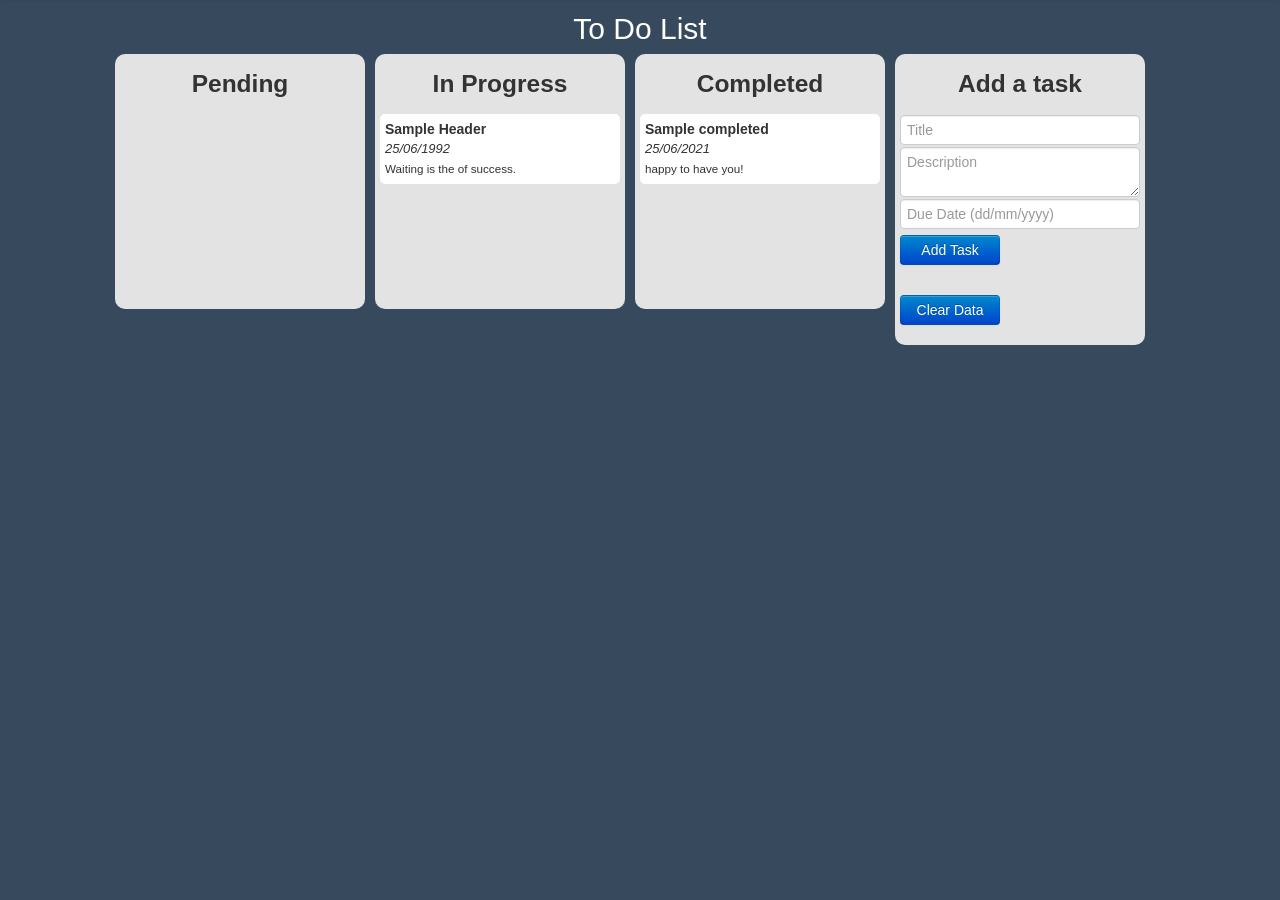
<file: 2/index.html>
<html>
    <head>
        <title>Yves's to-do List</title>

        <link rel="stylesheet" href="lib/Bootstrap/bootstrap.min.css" />
        <link rel="stylesheet" href="lib/jQuery/jquery.ui.min.css" />
        <link rel="stylesheet" href="assets/todo.css" /
        <link rel="stylesheet" href="assets/deal.css" />
    </head>

    <body class="well">
        <div id="container">

            <div id="header"> To Do List </div>

            <div class="task-list task-container" id="pending">
                <h3><span>Pending</span></h3>
                <!--<div class="todo-task">
                    <div class="task-header">Sample Header</div>
                    <div class="task-date">25/06/1992</div>
                    <div class="task-description">Lorem Ipsum Dolor Sit Amet</div>
                </div>-->
            </div>

            <div class="task-list task-container" id="inProgress">
                <h3>In Progress</h3>
                  <div class="todo-task">
                    <div class="task-header">Sample Header</div>
                    <div class="task-date">25/06/1992</div>
                    <div class="task-description">Waiting is the of success.</div>
                </div>
            </div>

            <div class="task-list task-container" id="completed">
                <h3>Completed</h3>
                  <div class="todo-task">
                    <div class="task-header">Sample completed</div>
                    <div class="task-date">25/06/2021</div>
                    <div class="task-description">happy to have you!</div>
                </div>
            </div>

            <div class="task-list">
                <h3>Add a task</h3>
                <form id="todo-form">
                    <input type="text" placeholder="Title" />
                    <textarea placeholder="Description"></textarea>
                    <input type="text" id="datepicker" placeholder="Due Date (dd/mm/yyyy)" />
                    <input type="button" class="btn btn-primary" value="Add Task" onclick="todo.add();" />
                </form>

                <input type="button" class="btn btn-primary" value="Clear Data" onclick="todo.clear();" />

                <div id="delete-div">
                    Drag Here to Delete
                </div>
            </div>

            <div style="clear:both;"></div>
	          <script type="text/javascript" src="lib/jQuery/jquery.min.js"></script>
            <script type="text/javascript" src="lib/Bootstrap/bootstrap.min.js"></script>
            <script type="text/javascript" src="lib/jQuery/jquery.ui.min.js"></script>
            <script type="text/javascript" src="assets/todo.js"></script>

            <script type="text/javascript">
                $( "#datepicker" ).datepicker();
                $( "#datepicker" ).datepicker("option", "dateFormat", "dd/mm/yy");

                $(".task-container").droppable();
                $(".todo-task").draggable({ revert: "valid", revertDuration:200 });
                todo.init();
            </script>

        </div>
    </body>
</html>
</file>
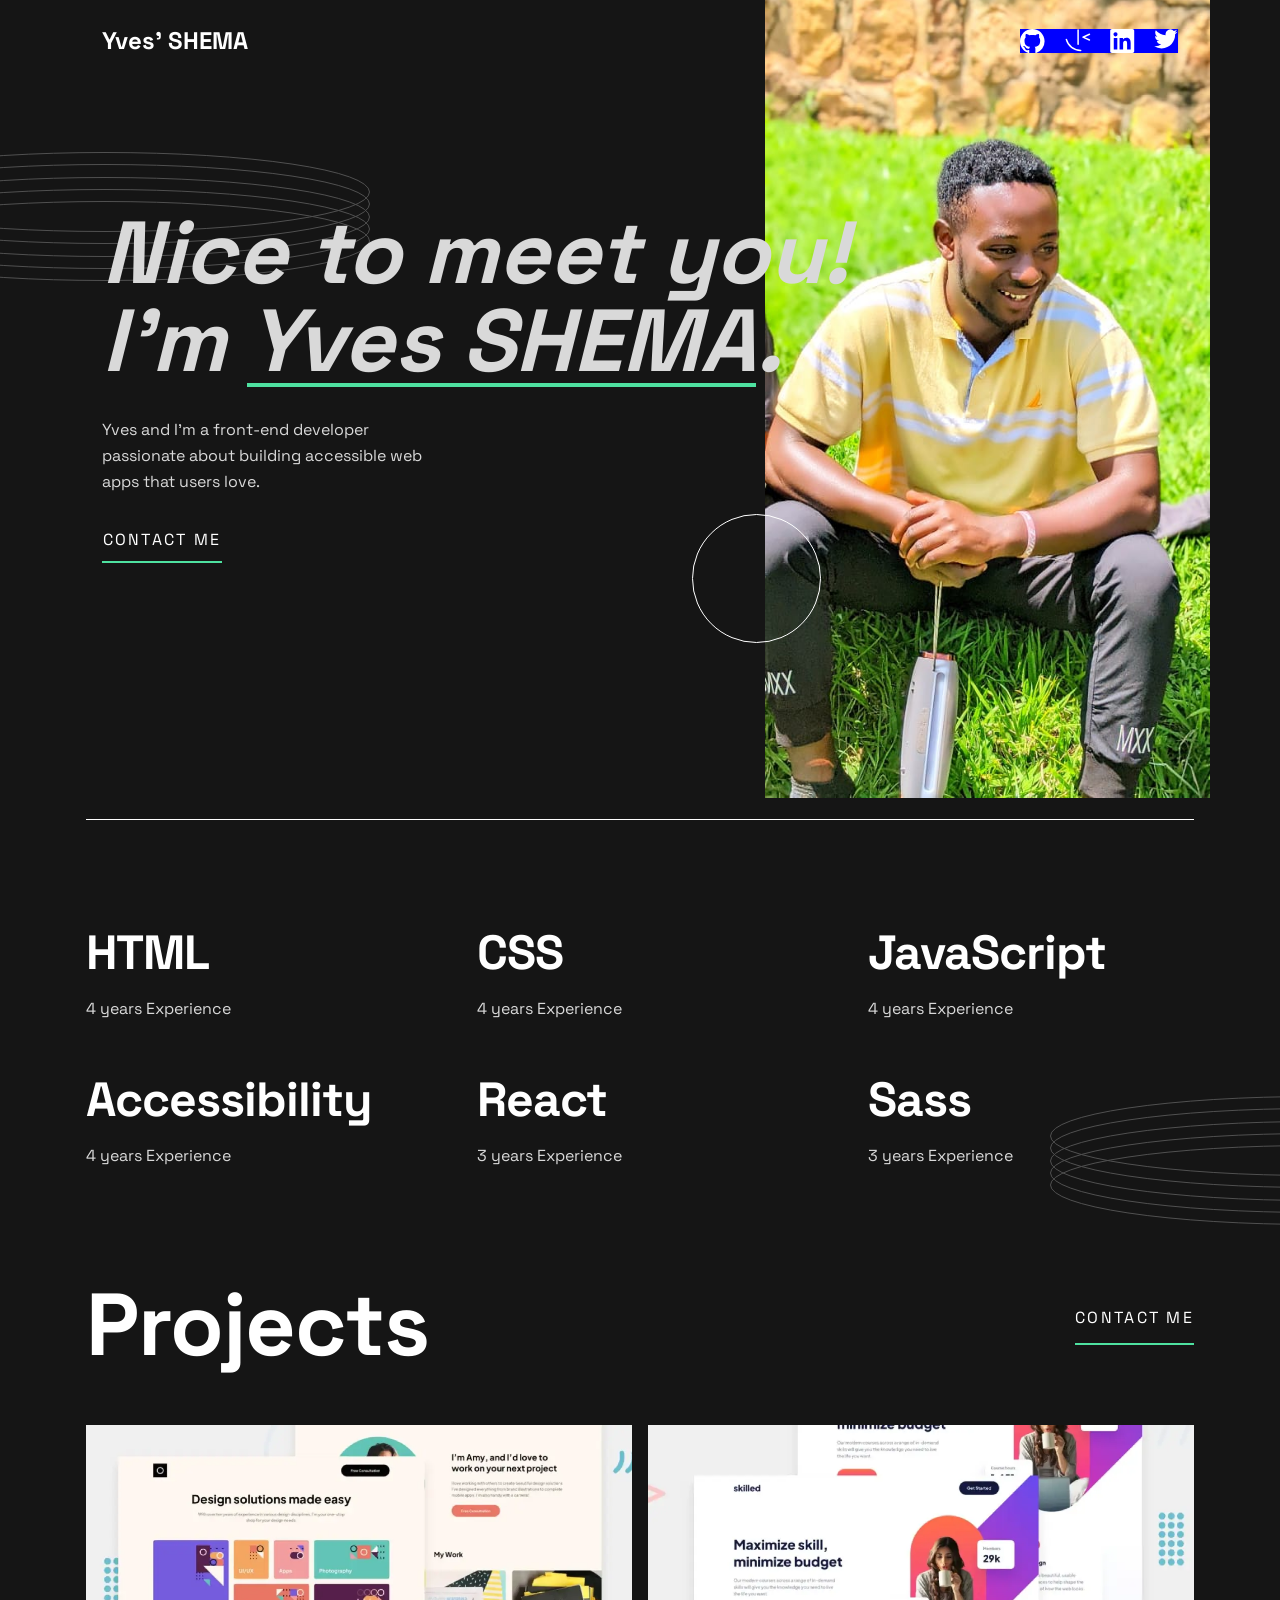
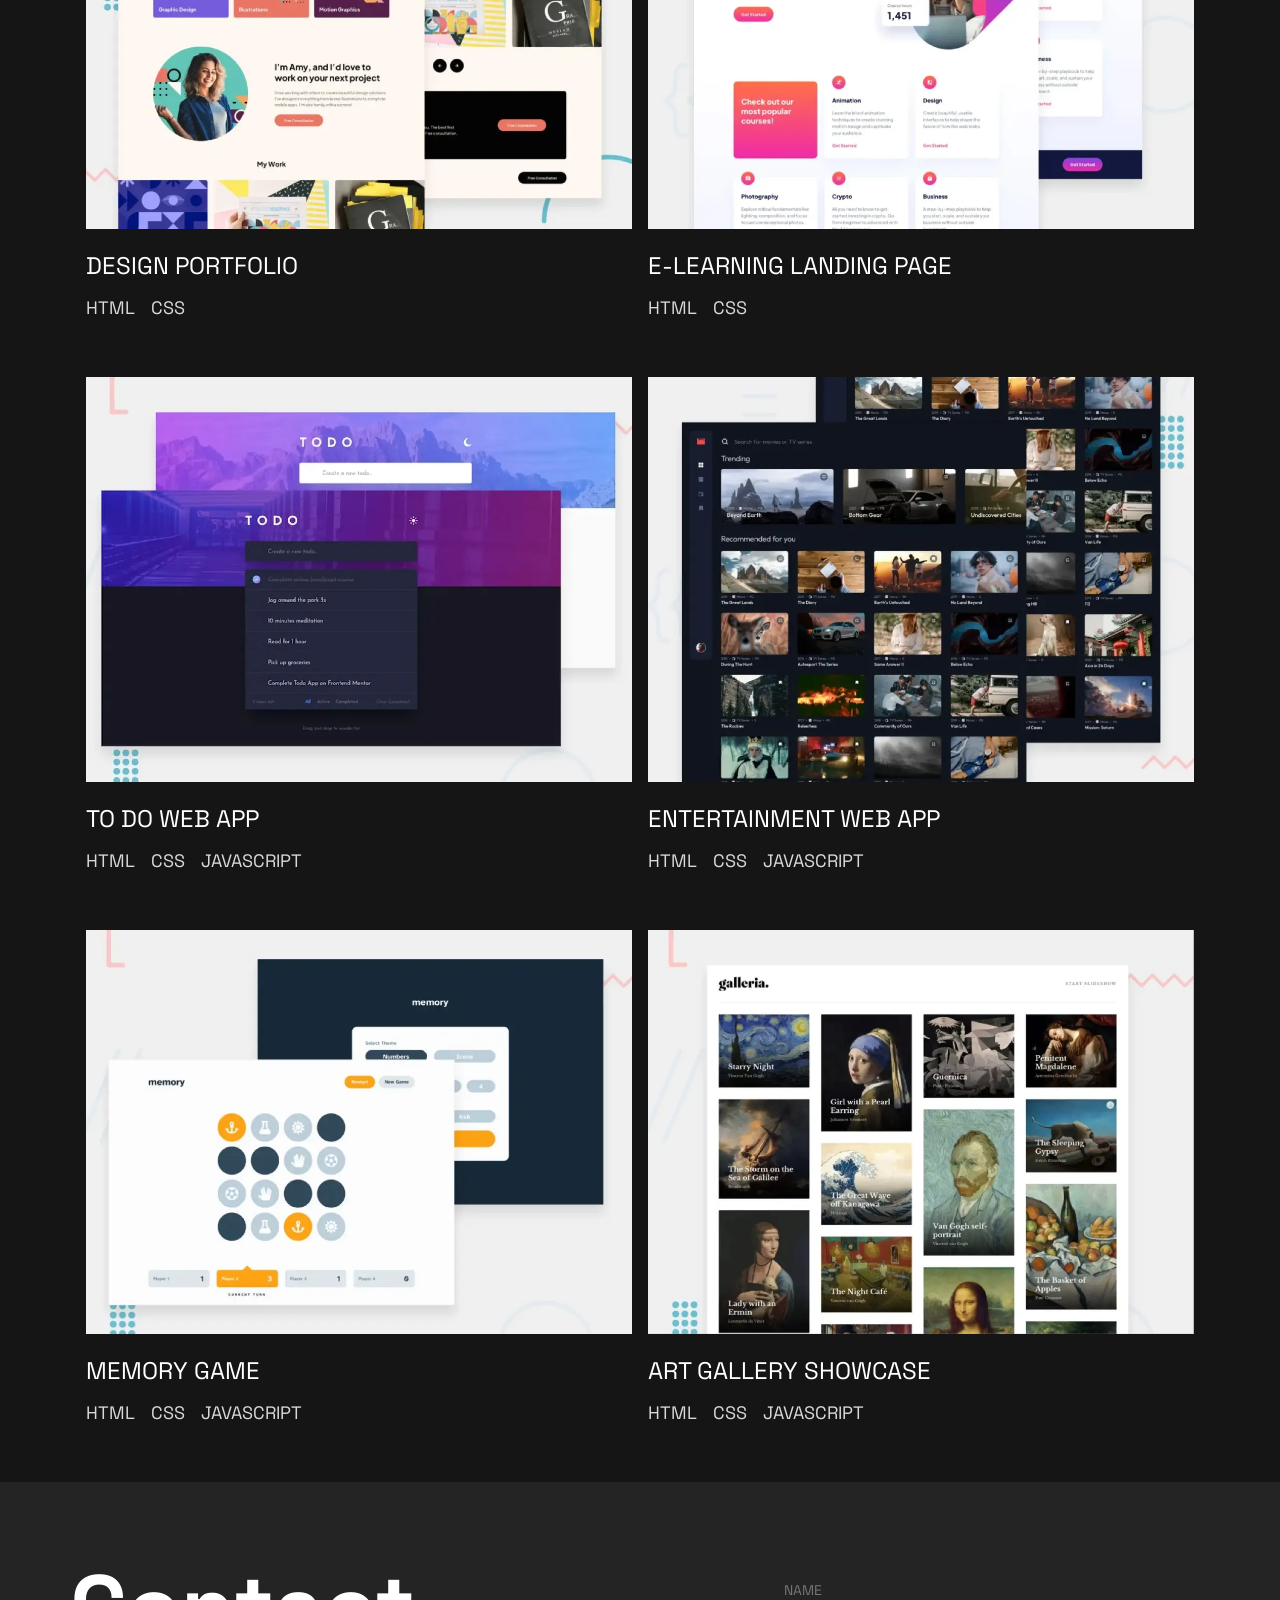
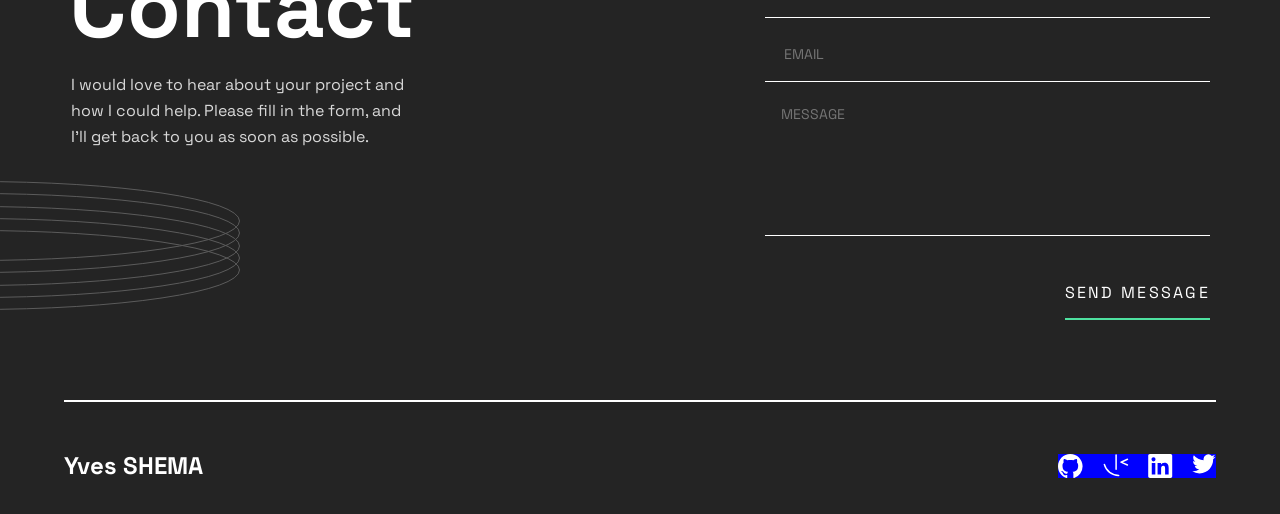
<file: 3 design/index.html>
<!DOCTYPE html>
<html lang="en">

<head>
  <meta charset="UTF-8">
  <meta name="viewport" content="width=device-width, initial-scale=1.0">

  <link rel="icon" type="image/png" sizes="32x32" href="./img/favicon-32x32.png">
  <link rel="preconnect" href="https://fonts.googleapis.com">
  <link rel="preconnect" href="https://fonts.gstatic.com" crossorigin>
  <link href="https://fonts.googleapis.com/css2?family=Space+Grotesk:wght@500&display=swap" rel="stylesheet">
  <link rel="stylesheet" href="css/style.css">
  <script src="js/main.js" defer></script>


  <title>Frontend  | Single-page developer portfolio</title>
</head>

<body>

  <div class="master-container">

    <nav class="navigation">
     <!-- <img class="logo-img" src="img/eagle-logo.jpeg" alt="logo" />-->
      <h3 class="h-m">Yves' SHEMA</h3>
      
<meta name="viewport" content="width=device-width, initial-scale=1.0">
      <div class="navigation__social">
        <svg xmlns="http://www.w3.org/2000/svg" width="25" height="24"><path fill="#FFF" fill-rule="evenodd" d="M12.304 0C5.506 0 0 5.506 0 12.304c0 5.444 3.522 10.042 8.413 11.672.615.108.845-.261.845-.584 0-.292-.015-1.261-.015-2.291-3.091.569-3.891-.754-4.137-1.446-.138-.354-.738-1.446-1.261-1.738-.43-.23-1.046-.8-.016-.815.97-.015 1.661.892 1.892 1.261 1.107 1.86 2.876 1.338 3.584 1.015.107-.8.43-1.338.784-1.646-2.738-.307-5.598-1.368-5.598-6.074 0-1.338.477-2.446 1.26-3.307-.122-.308-.553-1.569.124-3.26 0 0 1.03-.323 3.383 1.26.985-.276 2.03-.415 3.076-.415 1.046 0 2.092.139 3.076.416 2.353-1.6 3.384-1.261 3.384-1.261.676 1.691.246 2.952.123 3.26.784.861 1.26 1.953 1.26 3.307 0 4.721-2.875 5.767-5.613 6.074.446.385.83 1.123.83 2.277 0 1.645-.015 2.968-.015 3.383 0 .323.231.708.846.584a12.324 12.324 0 0 0 8.382-11.672C24.607 5.506 19.101 0 12.304 0Z"/></svg>
        <svg xmlns="http://www.w3.org/2000/svg" width="26" height="23"><path fill="#FFF" d="M13.084.23a.751.751 0 0 0-.736.75v14.267a.75.75 0 1 0 1.5 0V.98a.75.75 0 0 0-.763-.75ZM24.44 4.504a.752.752 0 0 0-.284.064l-6.44 2.875a.752.752 0 0 0 0 1.37l6.44 2.884a.75.75 0 0 0 .612-1.369L19.861 8.13l4.907-2.191a.753.753 0 0 0 .38-.99.752.752 0 0 0-.708-.444ZM1.371 9.663a.752.752 0 0 0-.74.938C2.41 17.447 8.603 22.23 15.685 22.23a.75.75 0 1 0 0-1.501A14.053 14.053 0 0 1 2.083 10.225a.75.75 0 0 0-.712-.561v-.001Z"/></svg>
        <svg xmlns="http://www.w3.org/2000/svg" width="25" height="24"><path fill="#FFF" fill-rule="evenodd" d="M5.551 3.304c-1.14 0-2.067.926-2.067 2.064 0 1.14.928 2.066 2.067 2.066a2.066 2.066 0 0 0 0-4.13ZM3.767 8.998v11.453h3.562L7.33 8.998H3.767Zm5.798 0V20.45l3.554.002.002-5.668c0-1.454.253-2.941 2.132-2.941 1.851 0 1.851 1.755 1.851 3.036v5.571l3.559-.001v-6.28c0-2.834-.517-5.457-4.27-5.457-1.763 0-2.916.997-3.368 1.85h-.05V8.997h-3.41ZM22.435 24H1.982c-.976 0-1.77-.777-1.77-1.732V1.731C.212.776 1.006 0 1.982 0h20.453c.98 0 1.777.776 1.777 1.73v20.538c0 .955-.797 1.732-1.777 1.732Z"/></svg>
        <svg xmlns="http://www.w3.org/2000/svg" width="24" height="20"><path fill="#FFF" d="M23.492 2.705a9.563 9.563 0 0 1-2.742.751 4.788 4.788 0 0 0 2.1-2.643 9.536 9.536 0 0 1-3.033 1.159 4.778 4.778 0 0 0-8.14 4.357 13.564 13.564 0 0 1-9.844-4.99 4.774 4.774 0 0 0-.646 2.4 4.778 4.778 0 0 0 2.124 3.977 4.765 4.765 0 0 1-2.163-.598v.061a4.778 4.778 0 0 0 3.832 4.684 4.812 4.812 0 0 1-2.158.082 4.78 4.78 0 0 0 4.462 3.316 9.584 9.584 0 0 1-5.932 2.045c-.38 0-.762-.022-1.14-.067a13.508 13.508 0 0 0 7.32 2.146c8.787 0 13.59-7.277 13.59-13.589 0-.205-.004-.412-.013-.617a9.71 9.71 0 0 0 2.381-2.471l.002-.003Z"/></svg>
      </div>
      </nav>


    <header class="header">
      <div class="header__inner-container">
        <img src="./img/pattern-rings.svg" alt="rings" class="header__rings-desktop">
        <!-- <img src="./img/pattern-circle.svg" alt="circle" class="header__circle-desktop"> -->
        <div class="picture-container">
          <img src="./img/pattern-circle.svg" alt="circle" class="header__circle-desktop">
        <picture class="header__picture">
          <source media="(min-width: 1000px)" srcset="./img/image-profile-desktop.jpg">
          <source media="(min-width: 600px)" srcset="./img/image-profile-tablet.webp">
          <img class="header__profile-pic" alt="world map" src="image-profile-mobile.webg">
        </picture>
      </div>
        <div class="header__left-content">
          <h1 class="header__heading-desktop">Nice to meet you! I'm <span class="underline">Yves SHEMA</span>.</h1>
          <h1 class="header__heading"><span id="span-heading" class="heading-top">Nice to</span> <span class="center">meet you! I'm
            </span><span class="underline">Yves SHEMAA</span>.</h1>
          <p class="header__description">
            Yves and I’m a front-end developer passionate about building accessible web apps that users love.
          </p>
          <p class="cta cta-header">Contact me</p>
        </div>
      </div>
    </header>

    <main>
      <section class="experience" aria-label="experience">
        <img class="experience__rings" src="./img/pattern-rings.svg" alt="rings">
        <div class="experience__item">
          <p class="experience__skill">HTML</p>
          <small class="experience__time">4 years Experience</small>
        </div>
        <div class="experience__item">
          <p class="experience__skill">CSS</p>
          <small class="experience__time">4 years Experience</small>
        </div>
        <div class="experience__item">
          <p class="experience__skill">JavaScript</p>
          <small class="experience__time">4 years Experience</small>
        </div>
        <div class="experience__item">
          <p class="experience__skill">Accessibility</p>
          <small class="experience__time">4 years Experience</small>
        </div>
        <div class="experience__item">
          <p class="experience__skill">React</p>
          <small class="experience__time">3 years Experience</small>
        </div>
        <div class="experience__item">
          <p class="experience__skill">Sass</p>
          <small class="experience__time">3 years Experience</small>
        </div>


      </section>

      <section class="projects">
        <div class="projects__top">
          <h2 class="projects__heading">Projects</h2>
          <p class="cta cta-projects">Contact me</p>
        </div>

        <div class="gallery">

          <div class="gallery__item">
            <div class="gallery__image-overlay">
              <div class="gallery__image-overlay-container">
              <a class="cta cta-projects-item link-overlay" href="#">View Project</a>
              <a class="cta cta-projects-item link-overlay" href="#">View Code</a>
            </div>
            </div>
            <picture class="gallery__picture">
              <source media="(min-width: 600px)" srcset="./img/thumbnail-project-1-large.webp">
              <img class="gallery__profile-pic" alt="design-portfolio" src="./img/thumbnail-project-1-small.webp">
            </picture>
            <p class="gallery__title">Design Portfolio</p>
            <ul class="gallery__list-languages">
              <li class="gallery__list-item">HTML</li>
              <li class="gallery__list-item">CSS</li>
            </ul>
            <div class="gallery__links">
              <a class="cta cta-projects-item" href="#">View Project</a>
              <a class="cta cta-projects-item" href="#">View Code</a>
            </div>
          </div>

          <div class="gallery__item">
            <div class="gallery__image-overlay">
              <div class="gallery__image-overlay-container">
                <a class="cta cta-projects-item link-overlay" href="#">View Project</a>
                <a class="cta cta-projects-item link-overlay" href="#">View Code</a>
              </div>
            </div>
            <picture class="gallery__picture">
              <source media="(min-width: 600px)" srcset="./img/thumbnail-project-2-large.webp">
              <img class="gallery__profile-pic" alt="e-learning landing page" src="./img/thumbnail-project-2-small.webp">
            </picture>
            <p class="gallery__title">e-learning landing page</p>
            <ul class="gallery__list-languages">
              <li class="gallery__list-item">HTML</li>
              <li class="gallery__list-item">CSS</li>
            </ul>
            <div class="gallery__links">
              <a class="cta cta-projects-item" href="#">View Project</a>
              <a class="cta cta-projects-item" href="#">View Code</a>
            </div>
          </div>

          <div class="gallery__item">
            <div class="gallery__image-overlay">
              <div class="gallery__image-overlay-container">
                <a class="cta cta-projects-item link-overlay" href="#">View Project</a>
                <a class="cta cta-projects-item link-overlay" href="#">View Code</a>
              </div>
            </div>
            <picture class="gallery__picture">
              <source media="(min-width: 600px)" srcset="./img/thumbnail-project-3-large.webp">
              <img class="gallery__profile-pic" alt="to do web app" src="./img/thumbnail-project-3-small.webp">
            </picture>
            <p class="gallery__title">to do web app</p>
            <ul class="gallery__list-languages">
              <li class="gallery__list-item">HTML</li>
              <li class="gallery__list-item">CSS</li>
              <li class="gallery__list-item">JAVASCRIPT</li>
            </ul>
            <div class="gallery__links">
              <a class="cta cta-projects-item" href="#">View Project</a>
              <a class="cta cta-projects-item" href="#">View Code</a>
            </div>
          </div>


          <div class="gallery__item">
            <div class="gallery__image-overlay">
              <div class="gallery__image-overlay-container">
                <a class="cta cta-projects-item link-overlay" href="#">View Project</a>
                <a class="cta cta-projects-item link-overlay" href="#">View Code</a>
              </div>
            </div>
            <picture class="gallery__picture">
              <source media="(min-width: 600px)" srcset="./img/thumbnail-project-4-large.webp">
              <img class="gallery__profile-pic" alt="entertainment web app" src="./img/thumbnail-project-4-small.webp">
            </picture>
            <p class="gallery__title">Entertainment web app</p>
            <ul class="gallery__list-languages">
              <li class="gallery__list-item">HTML</li>
              <li class="gallery__list-item">CSS</li>
              <li class="gallery__list-item">JAVASCRIPT</li>
            </ul>
            <div class="gallery__links">
              <a class="cta cta-projects-item" href="#">View Project</a>
              <a class="cta cta-projects-item" href="#">View Code</a>
            </div>
          </div>

          <div class="gallery__item">
            <div class="gallery__image-overlay">
              <div class="gallery__image-overlay-container">
                <a class="cta cta-projects-item link-overlay" href="#">View Project</a>
                <a class="cta cta-projects-item link-overlay" href="#">View Code</a>
              </div>
            </div>
            <picture class="gallery__picture">
              <source media="(min-width: 600px)" srcset="./img/thumbnail-project-5-large.webp">
              <img class="gallery__profile-pic" alt="memory game" src="./img/thumbnail-project-5-small.webp">
            </picture>
            <p class="gallery__title">Memory game</p>
            <ul class="gallery__list-languages">
              <li class="gallery__list-item">HTML</li>
              <li class="gallery__list-item">CSS</li>
              <li class="gallery__list-item">JAVASCRIPT</li>
            </ul>
            <div class="gallery__links">
              <a class="cta cta-projects-item" href="#">View Project</a>
              <a class="cta cta-projects-item" href="#">View Code</a>
            </div>
          </div>

          <div class="gallery__item">
            <div class="gallery__image-overlay">
              <div class="gallery__image-overlay-container">
                <a class="cta cta-projects-item link-overlay" href="#">View Project</a>
                <a class="cta cta-projects-item link-overlay" href="#">View Code</a>
              </div>
            </div>
            <picture class="gallery__picture">
              <source media="(min-width: 600px)" srcset="./img/thumbnail-project-6-large.webp">
              <img class="gallery__profile-pic" alt="art gallery showcase" src="./img/thumbnail-project-6-small.webp">
            </picture>
            <p class="gallery__title">art gallery showcase</p>
            <ul class="gallery__list-languages">
              <li class="gallery__list-item">HTML</li>
              <li class="gallery__list-item">CSS</li>
              <li class="gallery__list-item">JAVASCRIPT</li>
            </ul>
            <div class="gallery__links">
              <a class="cta cta-projects-item" href="#">View Project</a>
              <a class="cta cta-projects-item" href="#">View Code</a>
            </div>
          </div>

        </div>

      </section>

    </main>

  </div> <!--master-container-end-->

    <section class="contact">
      <div class="contact__inner-container">

      <div class="contact__left-content">
        <h2 class="contact__heading">Contact</h2>
        <p class="contact__description">I would love to hear about your project and how I could help. Please fill in
          the form, and I’ll get back to you as soon as possible.</p>
      </div>
      <div class="contact__right-content">
        <form class="form" id="form">

          <div class="form-control">
            <label for="name"></label>
            <input type="text" placeholder="Name" id="name">
            <svg class="i-error" width="24" height="24" viewBox="0 0 24 24" fill="none" xmlns="http://www.w3.org/2000/svg"><circle cx="12" cy="12" r="11.5" stroke="#FF6F5B"></circle><rect x="11" y="6" width="2" height="9" rx="1" fill="#FF6F5B"></rect><rect x="11" y="17" width="2" height="2" rx="1" fill="#FF6F5B"></rect></svg>            <small class="error-message"></small>
          </div>

          <div class="form-control">
            <label for="email"></label>
            <input type="email" placeholder="Email" id="email">
            <svg class="i-error" width="24" height="24" viewBox="0 0 24 24" fill="none" xmlns="http://www.w3.org/2000/svg"><circle cx="12" cy="12" r="11.5" stroke="#FF6F5B"></circle><rect x="11" y="6" width="2" height="9" rx="1" fill="#FF6F5B"></rect><rect x="11" y="17" width="2" height="2" rx="1" fill="#FF6F5B"></rect></svg>            <small class="error-message"></small>
            <small class="error-message"></small>
          </div>

          <div class="form-control">
            <label for="message"></label>
            <textarea name="message" id="message" placeholder="Message" cols="30" rows="8"></textarea>
            <svg class="i-error" width="24" height="24" viewBox="0 0 24 24" fill="none" xmlns="http://www.w3.org/2000/svg"><circle cx="12" cy="12" r="11.5" stroke="#FF6F5B"></circle><rect x="11" y="6" width="2" height="9" rx="1" fill="#FF6F5B"></rect><rect x="11" y="17" width="2" height="2" rx="1" fill="#FF6F5B"></rect></svg>            <small class="error-message"></small>
            <small class="error-message"></small>
          </div>
          <button class="cta form-button" type="submit">Send Message</button>
          <img class="contact__rings" src="./img/pattern-rings.svg" alt="rings">
      
      </form>

    </div>

  </div> <!--inner-content-end-->


    </section>

    <footer class="footer">
      <div class="footer__inner">
        <h3 class="h-m">Yves SHEMA</h3>
        <div class="navigation__social">
          <svg xmlns="http://www.w3.org/2000/svg" width="25" height="24"><path fill="#FFF" fill-rule="evenodd" d="M12.304 0C5.506 0 0 5.506 0 12.304c0 5.444 3.522 10.042 8.413 11.672.615.108.845-.261.845-.584 0-.292-.015-1.261-.015-2.291-3.091.569-3.891-.754-4.137-1.446-.138-.354-.738-1.446-1.261-1.738-.43-.23-1.046-.8-.016-.815.97-.015 1.661.892 1.892 1.261 1.107 1.86 2.876 1.338 3.584 1.015.107-.8.43-1.338.784-1.646-2.738-.307-5.598-1.368-5.598-6.074 0-1.338.477-2.446 1.26-3.307-.122-.308-.553-1.569.124-3.26 0 0 1.03-.323 3.383 1.26.985-.276 2.03-.415 3.076-.415 1.046 0 2.092.139 3.076.416 2.353-1.6 3.384-1.261 3.384-1.261.676 1.691.246 2.952.123 3.26.784.861 1.26 1.953 1.26 3.307 0 4.721-2.875 5.767-5.613 6.074.446.385.83 1.123.83 2.277 0 1.645-.015 2.968-.015 3.383 0 .323.231.708.846.584a12.324 12.324 0 0 0 8.382-11.672C24.607 5.506 19.101 0 12.304 0Z"/></svg>
          <svg xmlns="http://www.w3.org/2000/svg" width="26" height="23"><path fill="#FFF" d="M13.084.23a.751.751 0 0 0-.736.75v14.267a.75.75 0 1 0 1.5 0V.98a.75.75 0 0 0-.763-.75ZM24.44 4.504a.752.752 0 0 0-.284.064l-6.44 2.875a.752.752 0 0 0 0 1.37l6.44 2.884a.75.75 0 0 0 .612-1.369L19.861 8.13l4.907-2.191a.753.753 0 0 0 .38-.99.752.752 0 0 0-.708-.444ZM1.371 9.663a.752.752 0 0 0-.74.938C2.41 17.447 8.603 22.23 15.685 22.23a.75.75 0 1 0 0-1.501A14.053 14.053 0 0 1 2.083 10.225a.75.75 0 0 0-.712-.561v-.001Z"/></svg>
          <svg xmlns="http://www.w3.org/2000/svg" width="25" height="24"><path fill="#FFF" fill-rule="evenodd" d="M5.551 3.304c-1.14 0-2.067.926-2.067 2.064 0 1.14.928 2.066 2.067 2.066a2.066 2.066 0 0 0 0-4.13ZM3.767 8.998v11.453h3.562L7.33 8.998H3.767Zm5.798 0V20.45l3.554.002.002-5.668c0-1.454.253-2.941 2.132-2.941 1.851 0 1.851 1.755 1.851 3.036v5.571l3.559-.001v-6.28c0-2.834-.517-5.457-4.27-5.457-1.763 0-2.916.997-3.368 1.85h-.05V8.997h-3.41ZM22.435 24H1.982c-.976 0-1.77-.777-1.77-1.732V1.731C.212.776 1.006 0 1.982 0h20.453c.98 0 1.777.776 1.777 1.73v20.538c0 .955-.797 1.732-1.777 1.732Z"/></svg>
          <svg xmlns="http://www.w3.org/2000/svg" width="24" height="20"><path fill="#FFF" d="M23.492 2.705a9.563 9.563 0 0 1-2.742.751 4.788 4.788 0 0 0 2.1-2.643 9.536 9.536 0 0 1-3.033 1.159 4.778 4.778 0 0 0-8.14 4.357 13.564 13.564 0 0 1-9.844-4.99 4.774 4.774 0 0 0-.646 2.4 4.778 4.778 0 0 0 2.124 3.977 4.765 4.765 0 0 1-2.163-.598v.061a4.778 4.778 0 0 0 3.832 4.684 4.812 4.812 0 0 1-2.158.082 4.78 4.78 0 0 0 4.462 3.316 9.584 9.584 0 0 1-5.932 2.045c-.38 0-.762-.022-1.14-.067a13.508 13.508 0 0 0 7.32 2.146c8.787 0 13.59-7.277 13.59-13.589 0-.205-.004-.412-.013-.617a9.71 9.71 0 0 0 2.381-2.471l.002-.003Z"/></svg>
        </div>
      </div>
    </footer>


 




</body>

</html>
</file>
<file: 3 design/css/style.css>
/*! normalize.css v8.0.1 | MIT License | github.com/necolas/normalize.css */
/* Document
   ========================================================================== */
/**
 * 1. Correct the line height in all browsers.
 * 2. Prevent adjustments of font size after orientation changes in iOS.
 */
html {
  line-height: 1.15;
  /* 1 */
  -webkit-text-size-adjust: 100%;
  /* 2 */ }

/* Sections
     ========================================================================== */
/**
   * Remove the margin in all browsers.
   */
body {
  margin: 0; }

/**
   * Render the `main` element consistently in IE.
   */
main {
  display: block; }

/**
   * Correct the font size and margin on `h1` elements within `section` and
   * `article` contexts in Chrome, Firefox, and Safari.
   */

   h1 {
  font-size: 2em;
  margin: 0.67em 0; }

/* Grouping content
     ========================================================================== */
/**
   * 1. Add the correct box sizing in Firefox.
   * 2. Show the overflow in Edge and IE.
   */
hr {
  box-sizing: content-box;
  /* 1 */
  height: 0;
  /* 1 */
  overflow: visible;
  /* 2 */ }

/**
   * 1. Correct the inheritance and scaling of font size in all browsers.
   * 2. Correct the odd `em` font sizing in all browsers.
   */
pre {
  font-family: monospace, monospace;
  /* 1 */
  font-size: 1em;
  /* 2 */ }

/* Text-level semantics
     ========================================================================== */
/**
   * Remove the gray background on active links in IE 10.
   */
a {
  background-color: transparent; }

/**
   * 1. Remove the bottom border in Chrome 57-
   * 2. Add the correct text decoration in Chrome, Edge, IE, Opera, and Safari.
   */
abbr[title] {
  border-bottom: none;
  /* 1 */
  text-decoration: underline;
  /* 2 */
  text-decoration: underline dotted;
  /* 2 */ }

/**
   * Add the correct font weight in Chrome, Edge, and Safari.
   */

   button:hover {
    background: #2d3cbb;
    color: white;
  }
  
  .about-container button {
    background-color: transparent;
  }
  
  .about-container button:hover {
    background: #6070ff;
    color: white;
  }
  
  .about-container button:active {
    background-color: #2230d2;
    color: #fff;
  }
  
  .submit-b:hover {
    background: rgb(255, 213, 1);
    color: #1c2786;
  }
  
  /* Done by me */
  
  .container:hover {
    border: 2px solid #a7aeff;
    border-radius: 24px;
    box-shadow: 0 5px 15px rgba(0, 0, 0, 0.8);
  }
  
  .container-1:hover {
    border: 2px solid #a7aeff;
    border-radius: 24px;
    box-shadow: 0 5px 15px rgba(0, 0, 0, 0.8);
  }
  
  .container-2:hover {
    border: 2px solid #a7aeff;
    border-radius: 24px;
    box-shadow: 0 5px 15px rgba(0, 0, 0, 0.8);
  }
  
   b,
strong {
  font-weight: bolder; }

/**
   * 1. Correct the inheritance and scaling of font size in all browsers.
   * 2. Correct the odd `em` font sizing in all browsers.
   */
code,
kbd,
samp {
  font-family: monospace, monospace;
  /* 1 */
  font-size: 1em;
  /* 2 */ }

/**
   * Add the correct font size in all browsers.
   */
small {
  font-size: 80%; }

/**
   * Prevent `sub` and `sup` elements from affecting the line height in
   * all browsers.
   */
sub,
sup {
  font-size: 75%;
  line-height: 0;
  position: relative;
  vertical-align: baseline; }

sub {
  bottom: -0.25em; }

sup {
  top: -0.5em; }

/* Embedded content
     ========================================================================== */
/**
   * Remove the border on images inside links in IE 10.
   */
img {
  border-style: none; }

/* Forms
     ========================================================================== */
/**
   * 1. Change the font styles in all browsers.
   * 2. Remove the margin in Firefox and Safari.
   */
button,
input,
optgroup,
select,
textarea {
  font-family: inherit;
  /* 1 */
  font-size: 100%;
  /* 1 */
  line-height: 1.15;
  /* 1 */
  margin: 0;
  /* 2 */ }

/**
   * Show the overflow in IE.
   * 1. Show the overflow in Edge.
   */
button,
input {
  /* 1 */
  overflow: visible; }

/**
   * Remove the inheritance of text transform in Edge, Firefox, and IE.
   * 1. Remove the inheritance of text transform in Firefox.
   */
button,
select {
  /* 1 */
  text-transform: none; }

/**
   * Correct the inability to style clickable types in iOS and Safari.
   */
button,
[type="button"],
[type="reset"],
[type="submit"] {
  -webkit-appearance: button; }

/**
   * Remove the inner border and padding in Firefox.
   */
button::-moz-focus-inner,
[type="button"]::-moz-focus-inner,
[type="reset"]::-moz-focus-inner,
[type="submit"]::-moz-focus-inner {
  border-style: none;
  padding: 0; }

/**
   * Restore the focus styles unset by the previous rule.
   */
button:-moz-focusring,
[type="button"]:-moz-focusring,
[type="reset"]:-moz-focusring,
[type="submit"]:-moz-focusring {
  outline: 1px dotted ButtonText; }

/**
   * Correct the padding in Firefox.
   */
fieldset {
  padding: 0.35em 0.75em 0.625em; }

/**
   * 1. Correct the text wrapping in Edge and IE.
   * 2. Correct the color inheritance from `fieldset` elements in IE.
   * 3. Remove the padding so developers are not caught out when they zero out
   *    `fieldset` elements in all browsers.
   */
legend {
  box-sizing: border-box;
  /* 1 */
  color: inherit;
  /* 2 */
  display: table;
  /* 1 */
  max-width: 100%;
  /* 1 */
  padding: 0;
  /* 3 */
  white-space: normal;
  /* 1 */ }

/**
   * Add the correct vertical alignment in Chrome, Firefox, and Opera.
   */
progress {
  vertical-align: baseline; }

/**
   * Remove the default vertical scrollbar in IE 10+.
   */
textarea {
  overflow: auto; }

/**
   * 1. Add the correct box sizing in IE 10.
   * 2. Remove the padding in IE 10.
   */
[type="checkbox"],
[type="radio"] {
  box-sizing: border-box;
  /* 1 */
  padding: 0;
  /* 2 */ }

/**
   * Correct the cursor style of increment and decrement buttons in Chrome.
   */
[type="number"]::-webkit-inner-spin-button,
[type="number"]::-webkit-outer-spin-button {
  height: auto; }

/**
   * 1. Correct the odd appearance in Chrome and Safari.
   * 2. Correct the outline style in Safari.
   */
[type="search"] {
  -webkit-appearance: textfield;
  /* 1 */
  outline-offset: -2px;
  /* 2 */ }

/**
   * Remove the inner padding in Chrome and Safari on macOS.
   */
[type="search"]::-webkit-search-decoration {
  -webkit-appearance: none; }

/**
   * 1. Correct the inability to style clickable types in iOS and Safari.
   * 2. Change font properties to `inherit` in Safari.
   */
::-webkit-file-upload-button {
  -webkit-appearance: button;
  /* 1 */
  font: inherit;
  /* 2 */ }

/* Interactive
     ========================================================================== */
/*
   * Add the correct display in Edge, IE 10+, and Firefox.
   */
details {
  display: block; }

/*
   * Add the correct display in all browsers.
   */
summary {
  display: list-item; }

/* Misc
     ========================================================================== */
/**
   * Add the correct display in IE 10+.
   */
template {
  display: none; }

/**
   * Add the correct display in IE 10.
   */
[hidden] {
  display: none; }

*,
*::before,
*::after {
  margin: 0;
  padding: 0;
  box-sizing: inherit; }

html {
  box-sizing: border-box;
  scroll-behavior: smooth;
  overflow-x: hidden; }

body {
  font-size: 16px;
  line-height: 26px;
  margin: 0 auto;
  overflow-x: hidden;
  font-family: "Space Grotesk", serif;
  background-color: #151515;
  color: #D9D9D9; }

main {
  padding: 1rem; }

.master-container {
  max-width: 1140px;
  margin: 0 auto;
  margin-top: 25px; }
  .logo-img{
    font-size: x-small;
    align-self: auto;
    
  }

.h-xl {
  font-size: 88px;
  line-height: 88px;
  letter-spacing: -2.5px;
  color: #FFF; }

.h-l {
  font-size: 48px;
  line-height: 56px;
  letter-spacing: -1.5px;
  color: #FFF; }

.h-m {
  font-size: 24px;
  line-height: 32px;
  color: #FFF; }

.body-text {
  font-size: 18px;
  line-height: 28px; }

.cta {
  text-transform: uppercase;
  letter-spacing: 2.29px;
  border-bottom: 2px solid #4EE1A0;
  max-width: 120px;
  text-decoration: none;
  padding-bottom: 0.5rem;
  cursor: pointer;
  color: #FFF; }
  @media only screen and (min-width: 62.5em) {
    .cta:hover {
      color: #4EE1A0; } }

.cta-projects {
  cursor: pointer; }

.cta-projects-item {
  max-width: none; }

.cta-header {
  margin: 0 auto;
  margin-top: 24px;
  cursor: pointer; }
  @media only screen and (min-width: 37.5em) {
    .cta-header {
      grid-column: 1/1;
      margin: 0; } }

svg {
  cursor: pointer; }

@media only screen and (min-width: 62.5em) {
  svg:hover path {
    fill: #4EE1A0; } }

.navigation {
  text-align: center;
  position: absolute;
  margin-left: auto;
  margin-right: auto;
  left: 0;
  right: 0; }
  @media only screen and (min-width: 37.5em) {
    .navigation {
      display: flex;
      align-items: center;
      justify-content: space-between;
      padding: 0 2rem;
      position: static; } }
  .navigation__social {
    margin-top: 20px;
    display: flex;
    background-color: #4EE1A0;
    justify-content: center;
    gap: 1.2rem; }
    @media only screen and (min-width: 37.5em) {
      .navigation__social {
        margin: 0;
        background-color: blue;
        z-index: 10; } }

.header {
  text-align: center; }
  .header__rings-desktop {
    display: none; }
    @media only screen and (min-width: 62.5em) {
      .header__rings-desktop {
        display: block;
        position: absolute;
        top: 55px;
        left: -230px; } }
  .header__picture {
    grid-column: 2 / 2; }
    @media only screen and (min-width: 37.5em) {
      .header__picture {
        grid-row: 1 / -1;
        position: absolute;
        right: 0;
        top: 0;
        margin-bottom: 60px;
        z-index: -9999;
      color: dimgrey; } }
    @media only screen and (min-width: 62.5em) {
      .header__picture {
        position: absolute;
        top: -101px;
        margin: 0;
      color: dimgray; } }
  .header__profile-pic {
    width: 174px;
    margin: 0 auto;
    margin-bottom: 40px;
  background-color: #151515; }
    @media only screen and (min-width: 37.5em) {
      .header__profile-pic {
        width: 359px; } }
    @media only screen and (min-width: 62.5em) {
      .header__profile-pic {
        width: 445px;
    background-color: #151515; } }
  .header__inner-container {
    min-width: 325px;
    max-width: 600px;
    margin: 0 auto;
    background-image: url(../img/pattern-rings.svg), url(../img/pattern-circle.svg);
    background-repeat: no-repeat, no-repeat;
    background-position: -340px 120px, 120% 46%; }
    @media only screen and (min-width: 37.5em) {
      .header__inner-container {
        display: grid;
        grid-template-columns: 2fr 1fr 1fr;
        grid-template-rows: min-content min-content min-content;
        margin-top: 40px;
        grid-column: 2/2;
        max-width: none;
        min-width: none;
        background-position: -340px 50px, 110% 100%; } }
    @media only screen and (min-width: 62.5em) {
      .header__inner-container {
        grid-template-columns: 1fr 1fr;
        grid-template-rows: none;
        position: relative;
        padding-bottom: 10rem;
        background-image: none; } }
  @media only screen and (min-width: 37.5em) {
    .header__left-content {
      display: flex;
      flex-direction: column;
      gap: 2rem;
      margin-left: 2rem;
      grid-column: 1/3;
      margin-top: 7rem;
      word-break: break-word;
      max-width: 460px; } }
  @media only screen and (min-width: 62.5em) {
    .header__left-content {
      grid-row: 1;
      min-width: 780px; } }
  .header__heading-desktop {
    display: none; }
    @media only screen and (min-width: 62.5em) {
      .header__heading-desktop {
        display: block;
        background-color: #151515 #FFF;
        font-style: italic;
        max-width: 362px;
        margin: 0 auto;
        margin-bottom: 40px;
        grid-row: 1 / 1;
        margin-bottom: 0;
        text-align: left;
        font-size: 88px;
        line-height: 88px;
        z-index: 200;
        max-width: none; } }
  .header__heading {
    font-size: 40px;
    line-height: 40px;
    background-color: #151515;
    max-width: 362px;
    margin: 0 auto;
    margin-bottom: 40px; }
    @media only screen and (min-width: 37.5em) {
      .header__heading {
        grid-row: 1 / 1;
        margin-bottom: 0;
        text-align: left;
        font-size: 72px;
        line-height: 72px;
        z-index: 200;
        max-width: none; } }
    @media only screen and (min-width: 62.5em) {
      .header__heading {
        display: none; } }
  .header__description {
    font-size: 16px;
    max-width: 348px;
    min-width: 325px;
    margin: 0 auto; }
    @media only screen and (min-width: 37.5em) {
      .header__description {
        grid-row: 2 / 2;
        z-index: 300;
        text-align: left;
        margin: 0;
        margin-top: 60px; } }
    @media only screen and (min-width: 62.5em) {
      .header__description {
        margin: 0; } }
  .header__circle-desktop {
    display: none; }
    @media only screen and (min-width: 62.5em) {
      .header__circle-desktop {
        position: absolute;
        display: block;
        backdrop-filter: #bbb;
        background-color: black wheat;
        top: 417px;
        left: 622px; } }

.underline {
  text-decoration: underline;
  text-decoration-thickness: 4px;
  text-decoration-color: #4EE1A0;
  text-underline-offset: 12px; }

@media only screen and (min-width: 37.5em) {
  .heading-top {
    display: block; } }

@media only screen and (min-width: 37.5em) {
  .heading-top {
    display: block;
    width: 490px; } }

.social-icon {
  cursor: pointer; }

.experience {
  margin-top: 80px;
  display: flex;
  flex-direction: column;
  gap: 38px;
  border-top: 1px solid white;
  border-bottom: 1px solid white;
  padding-top: 3.5rem;
  padding-bottom: 3.5rem;
  margin-bottom: 5rem;
  position: relative; }
  @media only screen and (min-width: 37.5em) {
    .experience {
      display: grid;
      grid-template-columns: 1fr 1fr;
      border-bottom: none; } }
  @media only screen and (min-width: 62.5em) {
    .experience {
      grid-template-columns: 1fr 1fr 1fr;
      padding-top: 7.5rem;
      gap: 65px; } }
  .experience__item {
    margin: 0 auto;
    max-width: 170px;
    text-align: center;
    max-width: 75%; }
    @media only screen and (min-width: 37.5em) {
      .experience__item {
        margin: 0;
        max-width: none;
        text-align: left; } }
  .experience__skill {
    font-size: 32px;
    letter-spacing: -1px;
    font-weight: 700;
    margin-bottom: 10px;
    color: #FFF; }
    @media only screen and (min-width: 37.5em) {
      .experience__skill {
        font-size: 48px;
        margin-bottom: 30px; } }
  .experience__time {
    font-size: 16px; }
  .experience__rings {
    position: absolute;
    bottom: 0;
    bottom: -47px;
    left: 224px; }
    @media only screen and (min-width: 37.5em) {
      .experience__rings {
        bottom: 0%;
        left: 74%; } }
    @media only screen and (min-width: 62.5em) {
      .experience__rings {
        left: 87%; } }

.projects__heading {
  font-weight: 700;
  font-size: 40px;
  line-height: 40px;
  letter-spacing: -1.13636px;
  color: #FFF;
  font-size: clamp(40px, 8vw, 88px); }

.projects__top {
  display: flex;
  justify-content: space-between; }
  @media only screen and (min-width: 62.5em) {
    .projects__top {
      margin-bottom: 80px; } }

.gallery {
  margin-top: 40px; }
  @media only screen and (min-width: 37.5em) {
    .gallery {
      display: grid;
      grid-template-columns: 1fr 1fr;
      gap: 1rem; } }
  .gallery__profile-pic {
    width: 100%; }
  .gallery__item {
    display: flex;
    flex-direction: column;
    gap: 1rem;
    margin: 0 auto;
    margin-bottom: 40px; }
    @media only screen and (min-width: 62.5em) {
      .gallery__item {
        position: relative; } }
  .gallery__img {
    width: 100%;
    margin-bottom: 10px; }
  @media only screen and (min-width: 62.5em) {
    .gallery__image-overlay {
      position: absolute;
      top: 0;
      bottom: 0;
      left: 0;
      right: 0;
      height: calc(100% - 90px);
      width: 100%;
      opacity: 0;
      transition: .5s ease;
      background-color: RGBA(0, 0, 0, 0.7);
      cursor: pointer; } }
  .gallery__image-overlay:hover {
    opacity: 1; }
  .gallery__title {
    font-size: 24px;
    text-transform: uppercase;
    color: #FFF; }
  .gallery__list-languages {
    font-size: 18px;
    list-style: none;
    display: flex;
    gap: 1rem;
    text-transform: uppercase; }
  .gallery__links {
    display: flex; }
    @media only screen and (min-width: 62.5em) {
      .gallery__links {
        display: none;
        position: absolute;
        flex-direction: column;
        left: 42%;
        top: 31%;
        gap: 2rem; } }
  @media only screen and (min-width: 62.5em) {
    .gallery__image-overlay-container {
      display: flex;
      flex-direction: column;
      position: absolute;
      top: 40%;
      left: 40%;
      gap: 1rem; } }

a.cta:nth-child(2) {
  margin-left: 2rem; }
  @media only screen and (min-width: 62.5em) {
    a.cta:nth-child(2) {
      margin: 0;
      text-align: center; } }

.cta.cta-projects-item.link-overlay {
  display: none; }
  @media only screen and (min-width: 62.5em) {
    .cta.cta-projects-item.link-overlay {
      display: block; } }

.contact {
  background-color: #242424;
  padding: 5rem 1rem; }
  @media only screen and (min-width: 62.5em) {
    .contact {
      width: 100vw; } }
  @media only screen and (min-width: 37.5em) {
    .contact__inner-container {
      width: 445px;
      margin: 0 auto; } }
  @media only screen and (min-width: 62.5em) {
    .contact__inner-container {
      width: 1140px;
      display: flex;
      justify-content: space-between; } }
  .contact__left-content {
    text-align: center;
    margin-bottom: 50px; }
    @media only screen and (min-width: 62.5em) {
      .contact__left-content {
        text-align: initial;
        margin-top: 32px; } }
  @media only screen and (min-width: 62.5em) {
    .contact__right-content {
      width: 445px; } }
  .contact__heading {
    font-size: 40px;
    color: #FFF;
    margin-bottom: 20px; }
    @media only screen and (min-width: 37.5em) {
      .contact__heading {
        font-size: 72px;
        padding-bottom: 1rem; } }
    @media only screen and (min-width: 62.5em) {
      .contact__heading {
        font-size: 88px;
        margin-bottom: 36px; } }
  .contact__rings {
    position: absolute;
    bottom: 10px;
    lefT: -400px; }
    @media only screen and (min-width: 62.5em) {
      .contact__rings {
        lefT: -1055px; } }
  .contact__description {
    max-width: 343px;
    margin: 0 auto; }

.form {
  display: flex;
  flex-direction: column;
  gap: 0.5rem;
  position: relative; }

.form-control {
  position: relative; }

.form-control.error input {
  border-bottom: 1px solid #FF6F5B; }

.form-control.success input {
  border-color: #4EE1A0; }

input,
textarea {
  border: 0;
  border-bottom: 1px solid #FFFF;
  color: #FFFF;
  background-color: transparent;
  text-transform: uppercase;
  width: 100%; }

input {
  height: 56px;
  width: 100%;
  font-size: 14px;
  padding-left: 19.41px; }

.form-button {
  background-color: transparent;
  border: 0;
  max-width: none;
  align-self: flex-end;
  border-bottom: 2px solid #4EE1A0;
  margin-top: 32px;
  padding-bottom: 1rem; }

.error-message {
  display: none;
  text-align: right;
  color: #FF6F5B; }

.i-error {
  display: none;
  position: absolute;
  right: 0;
  top: 1rem; }

textarea {
  background-color: transparent;
  padding-top: 1rem;
  padding-left: 1rem;
  font-size: 14px;
  resize: none; }

div.form-control:nth-child(3) > img:nth-child(3) {
  top: 0; }

.footer {
  background-color: #242424;
  text-align: center; }
  .footer__inner {
    border-top: 2px solid #FFFF;
    width: 90%;
    margin: 0 auto;
    padding-top: 3rem;
    padding-bottom: 2rem; }
    @media only screen and (min-width: 37.5em) {
      .footer__inner {
        display: flex;
        justify-content: space-between;
        align-items: center; } }
</file>
